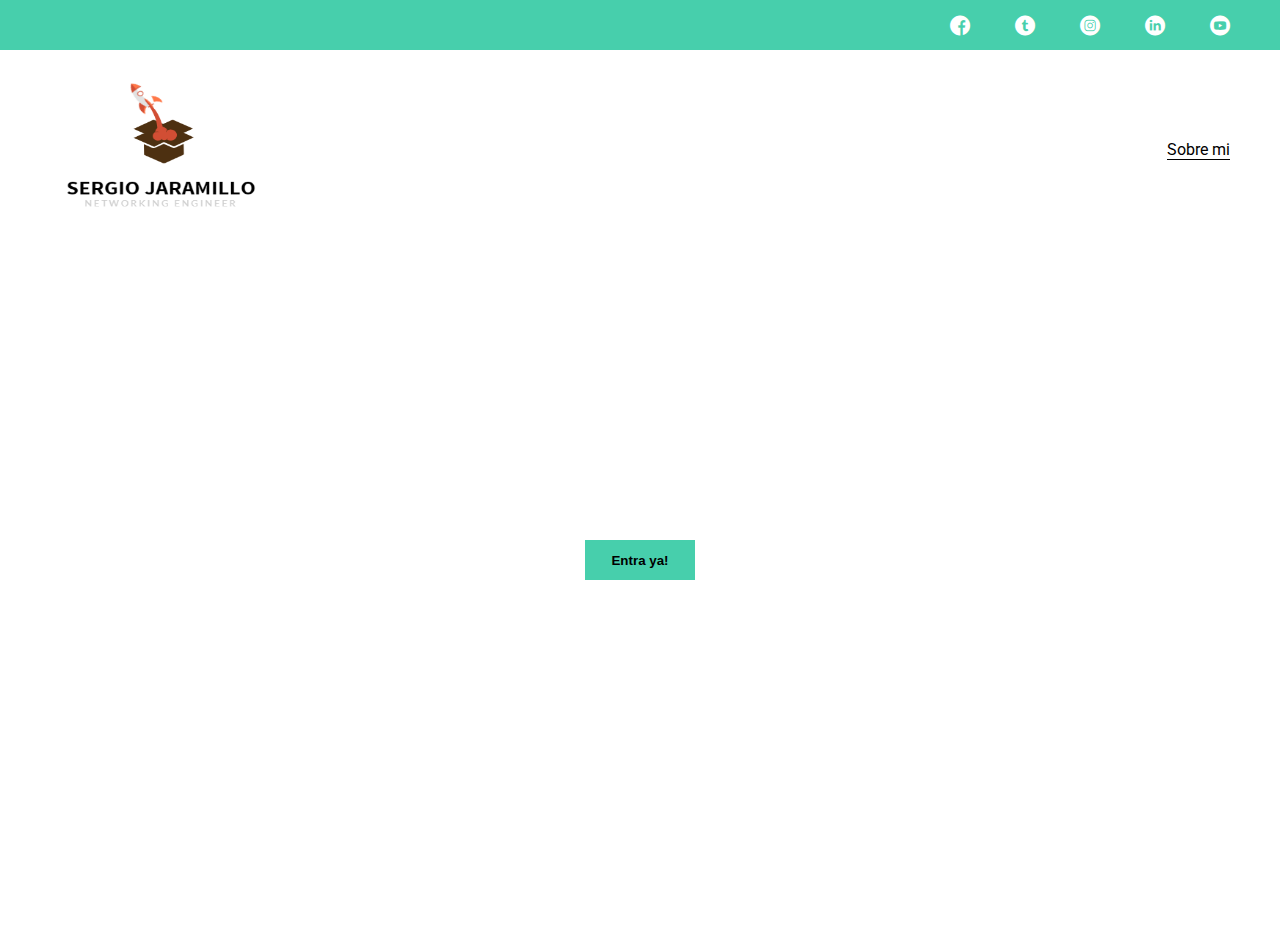
<file: index.html>
<!DOCTYPE html>
<html lang="en">
<head>
    <meta charset="UTF-8">
    <meta name="viewport" content="width=device-width, initial-scale=1.0">
    <link rel="stylesheet" href="css/styles.css">
    <link rel="stylesheet" href="assets/Social Media/font/flaticon.css">
    <title>Sergio Jaramillo Blog</title>
</head>
<body>
    <header>
        <section class="header-icons-container">
            <div class="icons">
                <a href="https://www.facebook.com/sergiofjc/"><span class="flaticon-001-facebook"></span></a>
                <a href="https://twitter.com/Sergiofjc28"><span class="flaticon-002-twitter"></span></a>
                <a href="https://www.instagram.com/sergiof28/?hl=es-la"><span class="flaticon-011-instagram"></span></a>
                <a href=""><span class="flaticon-010-linkedin"></span></a>
                <a href=""><span class="flaticon-008-youtube"></span></a>
            </div>
        </section>
        <nav >
            <section class="nav-logo-container">
                <a href=""><img src="assets/logo.png" alt=""  height="190px"></a>
            </section>
          </body>
</html>  <section class="profile-link">
                <a href="perfil.html">Sobre mi</a>
            </section>
        </nav>
    </header>
<main class="main">
    <section class="main-section">
        <div>
            <div class="main-text">
            <p>Conoce las novedades y <br> noticias del mundo tech</p>    
            </div>
            <div>
                <form action="#">
                    <button class="main-button"><strong> <a href="blogs.html">Entra ya!</a> </strong></button>
                </form>
            </div>
        </div>
    </section>




</main>
</file>
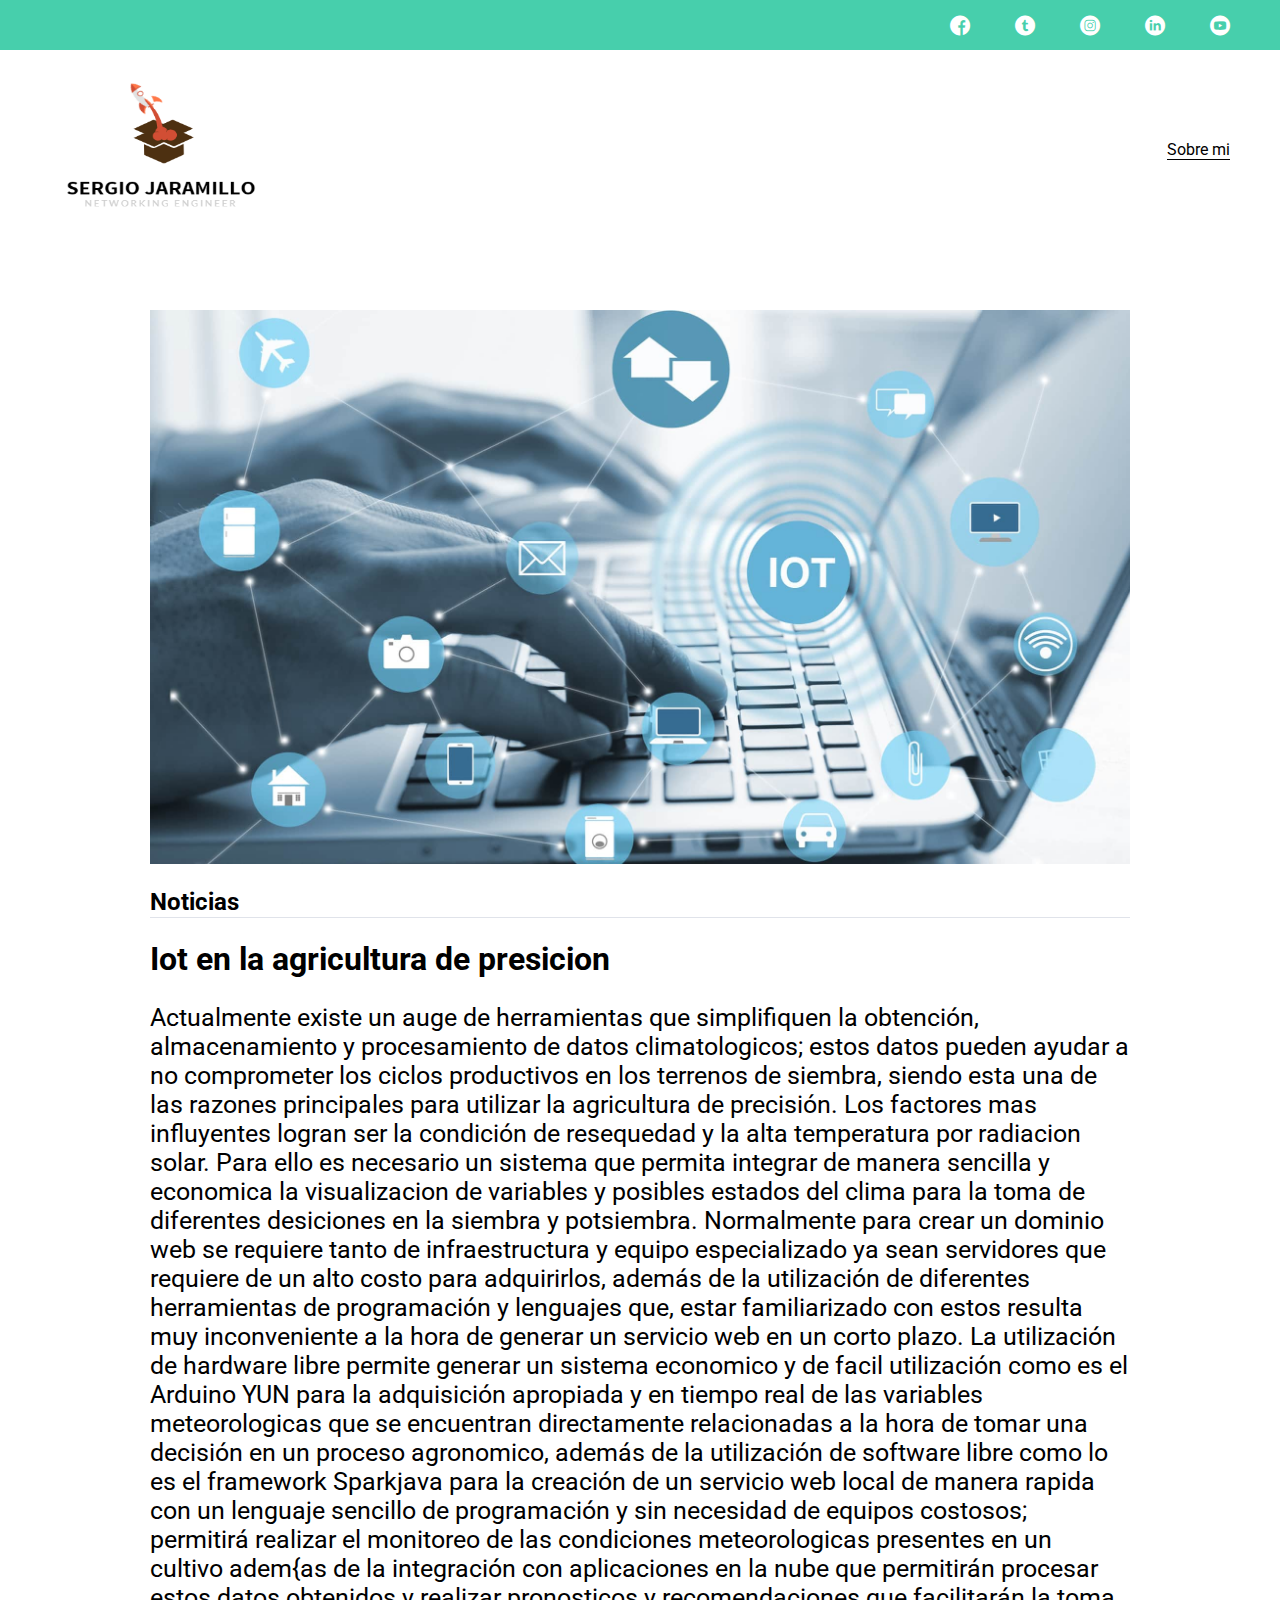
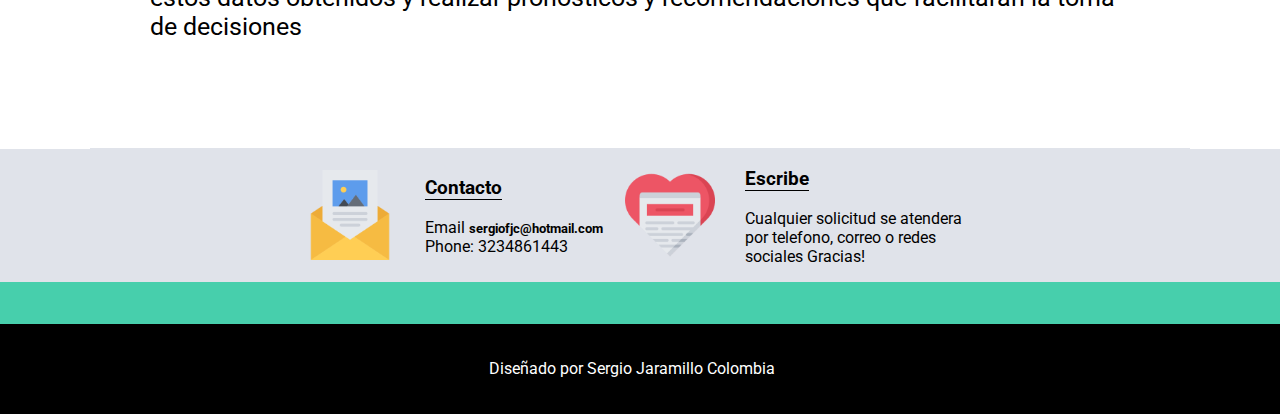
<file: blog.html>
<!DOCTYPE html>
<html lang="en">
<head>
    <meta charset="UTF-8">
    <meta name="viewport" content="width=device-width, initial-scale=1.0">
    <link rel="stylesheet" href="css/styles.css">
    <link rel="stylesheet" href="assets/Social Media/font/flaticon.css">
    <link href="https://emoji-css.afeld.me/emoji.css" rel="stylesheet">

    <title>Sergio Jaramillo Blog</title>
</head>
<body>
    <header>
        <section class="header-icons-container">
            <div class="icons">
                <a href=""><span class="flaticon-001-facebook"></span></a>
                <a href=""><span class="flaticon-002-twitter"></span></a>
                <a href=""><span class="flaticon-011-instagram"></span></a>
                <a href=""><span class="flaticon-010-linkedin"></span></a>
                <a href=""><span class="flaticon-008-youtube"></span></a>
            </div>
        </section>
        <nav >
            <section class="nav-logo-container">
                <a href=""><img src="assets/logo.png" alt=""  height="190px"></a>
            </section>
            <section class="profile-link">
                <a href="perfil.html">Sobre mi</a>
            </section>
        </nav>
    </header>
    <main class="blog-main">
        <section class="blog-image">
            <img src="assets/iot2.jpg" alt="">
        </section>
        <section class="blog-text">
            <h2>Noticias</h2>
            <h1>Iot en la agricultura de presicion</h1>
            <p> Actualmente existe un auge de herramientas que simplifiquen la obtención, almacenamiento y procesamiento de  datos climatologicos; estos datos pueden ayudar a no comprometer los ciclos productivos en los terrenos de siembra, siendo esta una de las razones principales para utilizar la agricultura de precisión. Los factores mas influyentes logran ser la condición de resequedad y la alta temperatura por radiacion solar. Para ello es necesario un sistema que permita integrar de manera sencilla y economica la visualizacion de variables y posibles estados del clima para la toma de diferentes desiciones en la siembra y potsiembra.

                Normalmente para crear un dominio web se requiere tanto de infraestructura y equipo especializado ya sean servidores que requiere de un alto costo para adquirirlos, además de la utilización de diferentes herramientas de programación y lenguajes que, estar familiarizado con estos resulta muy inconveniente a la hora de generar un servicio web en un corto plazo.
                
                La utilización de hardware libre permite generar un sistema economico y de facil utilización como es el Arduino YUN para la adquisición apropiada y en tiempo real de las variables meteorologicas que se encuentran directamente relacionadas a la hora de tomar una decisión en un proceso agronomico, además de la utilización de software libre como lo es el framework Sparkjava para la creación de un servicio web local de manera rapida con un lenguaje sencillo de programación y sin necesidad de equipos costosos; permitirá realizar el monitoreo de las condiciones meteorologicas presentes en un cultivo adem{as de la integración con aplicaciones en la nube que permitirán procesar estos datos obtenidos y realizar pronosticos y recomendaciones que facilitarán la toma de decisiones 
                </p>
        </section>

    </main>
    
    <footer class="footer">
        <div class="footer-c">
            <div class="footer-l">
                <img src="assets/Iconos Blog/png/013-newsletter.png" alt="">
                <div class="footer-text">
                    <h3><a href="">Contacto</a></h3>
                    <p>Email <strong><small><a href="mailto:sergiofjc@hotmail.com">sergiofjc@hotmail.com</a> </small> </strong>  Phone: 3234861443</p>
                </div> 
            </div>
            <div class="footer-r">
                <img src="assets/Iconos Blog/png/006-like.png" alt="">
                <div class="footer-text">
                    <h3><a href="">Escribe</a></h3>
                    <p> Cualquier solicitud se atendera por telefono, correo o redes sociales Gracias!</p>
                </div> 
            </div>
            
        </div>
        <div class="footer-2c"></div>
        <div class="footer-3c"><p>Diseñado por Sergio Jaramillo Colombia &nbsp; &nbsp;<i class="em em-heavy_check_mark"></i></p></div>
        
    </footer>

</body>
</html>
</file>
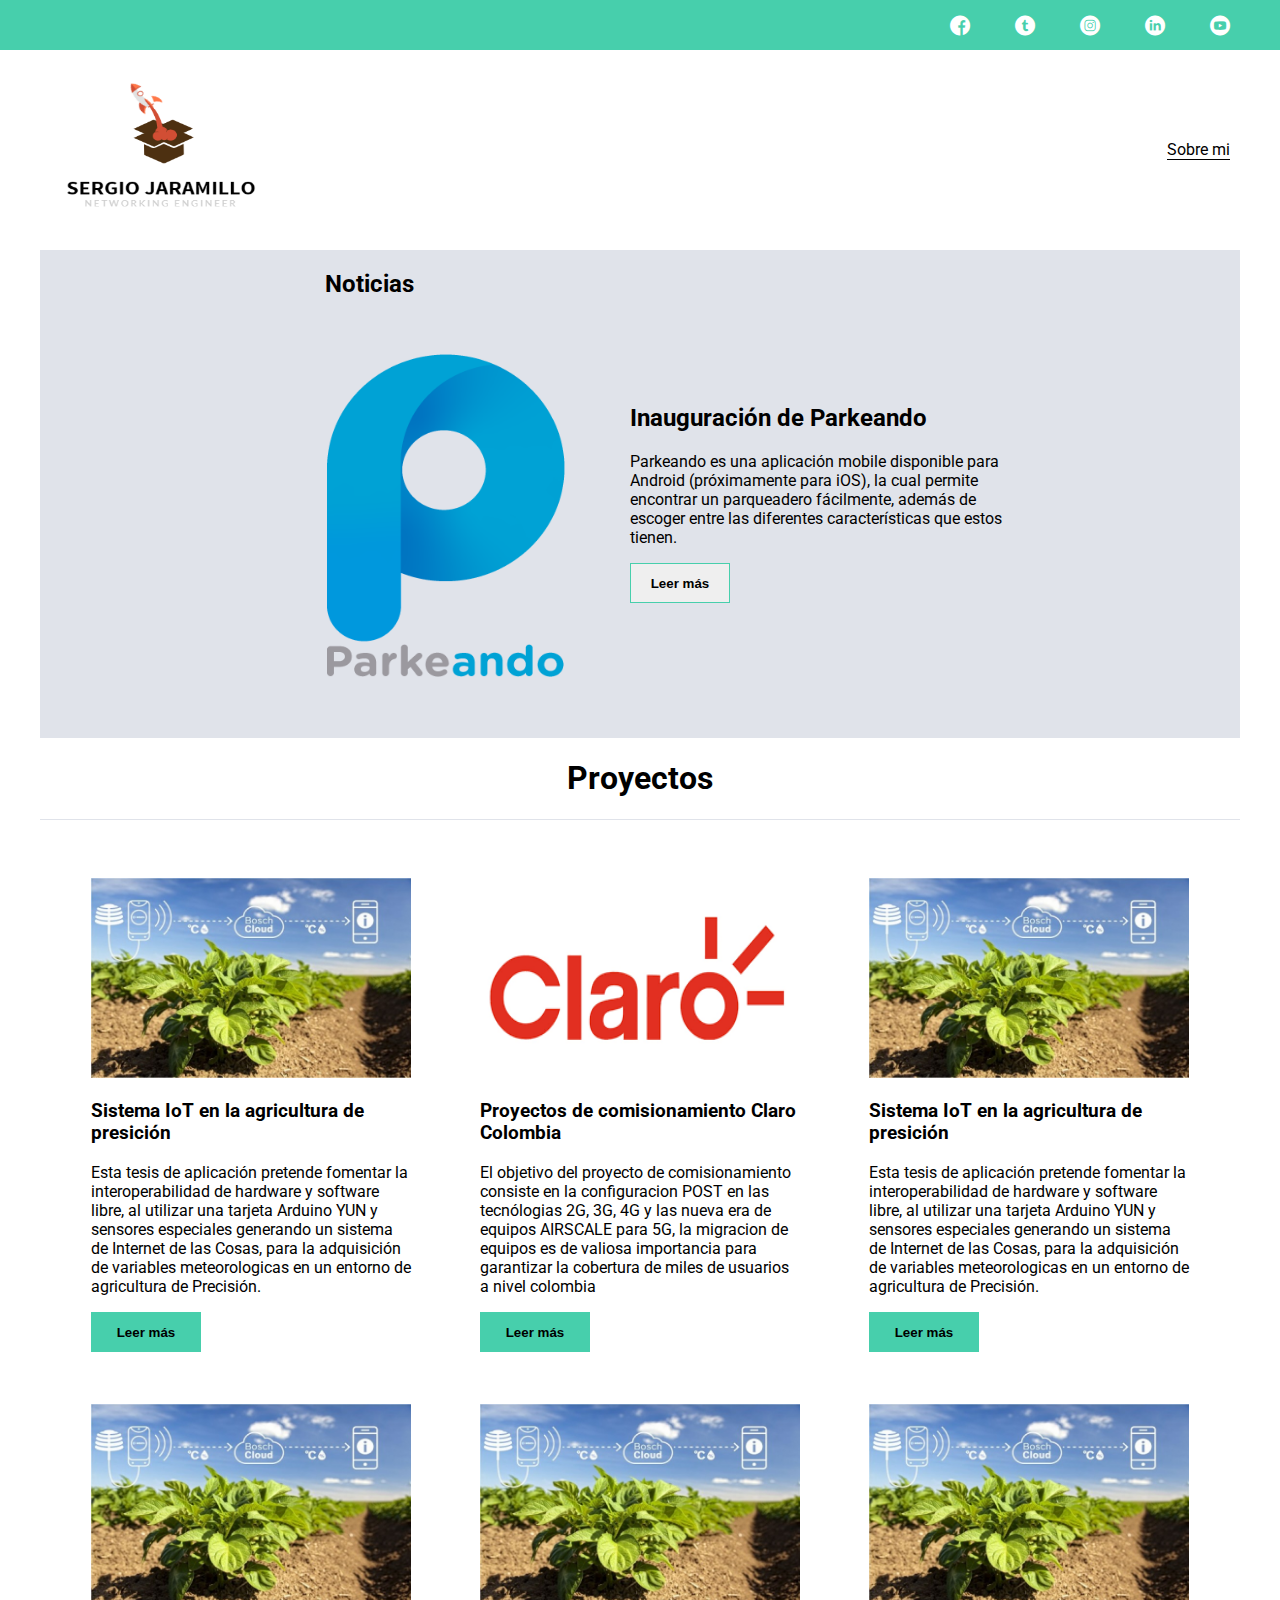
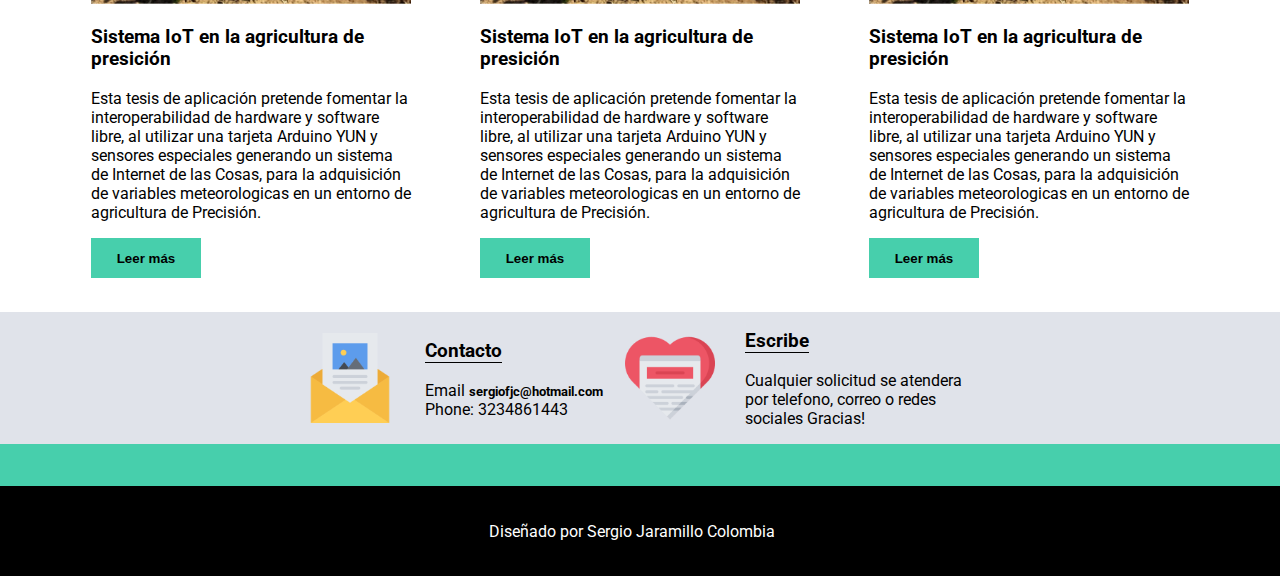
<file: blogs.html>
<!DOCTYPE html>
<html lang="en">
<head>
    <meta charset="UTF-8">
    <meta name="viewport" content="width=device-width, initial-scale=1.0">
    <link rel="stylesheet" href="css/styles.css">
    <link rel="stylesheet" href="assets/Social Media/font/flaticon.css">
    <link href="https://emoji-css.afeld.me/emoji.css" rel="stylesheet">

    <title>Sergio Jaramillo Blog</title>
</head>
<body>
    <header>
        <section class="header-icons-container">
            <div class="icons">
                <a href=""><span class="flaticon-001-facebook"></span></a>
                <a href=""><span class="flaticon-002-twitter"></span></a>
                <a href=""><span class="flaticon-011-instagram"></span></a>
                <a href=""><span class="flaticon-010-linkedin"></span></a>
                <a href=""><span class="flaticon-008-youtube"></span></a>
            </div>
        </section>
        <nav >
            <section class="nav-logo-container">
                <a href=""><img src="assets/logo.png" alt=""  height="190px"></a>
            </section>
            <section class="profile-link">
                <a href="perfil.html">Sobre mi</a>
            </section>
        </nav>
    </header>

    <main class=" grid-container main2">
        <section class="news">
            <div class="news-l">
                <h2>Noticias</h2>
                <figure>
                    <img width="300px" height="400px" src="assets/logop.png" alt="">
                </figure>
            </div>
            <div class="news-r">
                <h2>Inauguración de Parkeando</h2>
                <p>Parkeando es una aplicación mobile disponible para Android (próximamente para iOS), la cual permite encontrar un parqueadero fácilmente, además de escoger entre las diferentes características que estos tienen.</p>
                <button class="button-leer"><a href=""><strong>Leer más</strong> </a></button>
            </div>
        </section>
        <section class=" projects">
            <div class="projects-title">
                <h1>Proyectos</h1>
            </div>
            <div class="projects-main">
                <div class="project">
                    <img class="project-img" src="assets/iota.jpg" alt="">
                    <h3>Sistema IoT en la agricultura de presición</h3>
                    <p>Esta tesis de aplicación pretende fomentar la interoperabilidad de hardware y software libre, al utilizar una tarjeta Arduino YUN y sensores especiales generando un sistema de Internet de las Cosas, para la adquisición de variables meteorologicas en un entorno de agricultura de Precisión.</p>
                    <button class="main-button"><strong> <a href="blog.html">Leer más</a> </strong></button>
                </div>
                <div class="project">
                    <img class="project-img" src="assets/claro.png" alt="">
                    <h3>Proyectos de comisionamiento Claro Colombia</h3>
                    <p>El objetivo del proyecto de comisionamiento consiste en la configuracion POST en las tecnólogias 2G, 3G, 4G y las nueva era de equipos AIRSCALE para 5G, la migracion de equipos es de valiosa importancia para garantizar la cobertura de miles de usuarios a nivel colombia</p>
                    <button class="main-button"><strong> <a href="blogs.html">Leer más</a> </strong></button>
                </div>
                <div class="project">
                    <img class="project-img" src="assets/iota.jpg" alt="">
                    <h3>Sistema IoT en la agricultura de presición</h3>
                    <p>Esta tesis de aplicación pretende fomentar la interoperabilidad de hardware y software libre, al utilizar una tarjeta Arduino YUN y sensores especiales generando un sistema de Internet de las Cosas, para la adquisición de variables meteorologicas en un entorno de agricultura de Precisión.</p>
                    <button class="main-button"><strong> <a href="blogs.html">Leer más</a> </strong></button>
                </div>
                <div class="project">
                    <img class="project-img" src="assets/iota.jpg" alt="">
                    <h3>Sistema IoT en la agricultura de presición</h3>
                    <p>Esta tesis de aplicación pretende fomentar la interoperabilidad de hardware y software libre, al utilizar una tarjeta Arduino YUN y sensores especiales generando un sistema de Internet de las Cosas, para la adquisición de variables meteorologicas en un entorno de agricultura de Precisión.</p>
                    <button class="main-button"><strong> <a href="blogs.html">Leer más</a> </strong></button>
                </div>
                <div class="project">
                    <img class="project-img" src="assets/iota.jpg" alt="">
                    <h3>Sistema IoT en la agricultura de presición</h3>
                    <p>Esta tesis de aplicación pretende fomentar la interoperabilidad de hardware y software libre, al utilizar una tarjeta Arduino YUN y sensores especiales generando un sistema de Internet de las Cosas, para la adquisición de variables meteorologicas en un entorno de agricultura de Precisión.</p>
                    <button class="main-button"><strong> <a href="blogs.html">Leer más</a> </strong></button>
                </div>
                <div class="project">
                    <img class="project-img" src="assets/iota.jpg" alt="">
                    <h3>Sistema IoT en la agricultura de presición</h3>
                    <p>Esta tesis de aplicación pretende fomentar la interoperabilidad de hardware y software libre, al utilizar una tarjeta Arduino YUN y sensores especiales generando un sistema de Internet de las Cosas, para la adquisición de variables meteorologicas en un entorno de agricultura de Precisión.</p>
                    <button class="main-button"><strong> <a href="blogs.html">Leer más</a> </strong></button>
                </div>
              
            </div>

        </section>
    </main>
    <footer class="footer">
        <div class="footer-c">
            <div class="footer-l">
                <img src="assets/Iconos Blog/png/013-newsletter.png" alt="">
                <div class="footer-text">
                    <h3><a href="">Contacto</a></h3>
                    <p>Email <strong><small><a href="mailto:sergiofjc@hotmail.com">sergiofjc@hotmail.com</a> </small> </strong>  Phone: 3234861443</p>
                </div> 
            </div>
            <div class="footer-r">
                <img src="assets/Iconos Blog/png/006-like.png" alt="">
                <div class="footer-text">
                    <h3><a href="">Escribe</a></h3>
                    <p> Cualquier solicitud se atendera por telefono, correo o redes sociales Gracias!</p>
                </div> 
            </div>
            
        </div>
        <div class="footer-2c"></div>
        <div class="footer-3c"><p>Diseñado por Sergio Jaramillo Colombia &nbsp; &nbsp;<i class="em em-heavy_check_mark"></i></p></div>
        
    </footer>

</body>
</html>
</file>
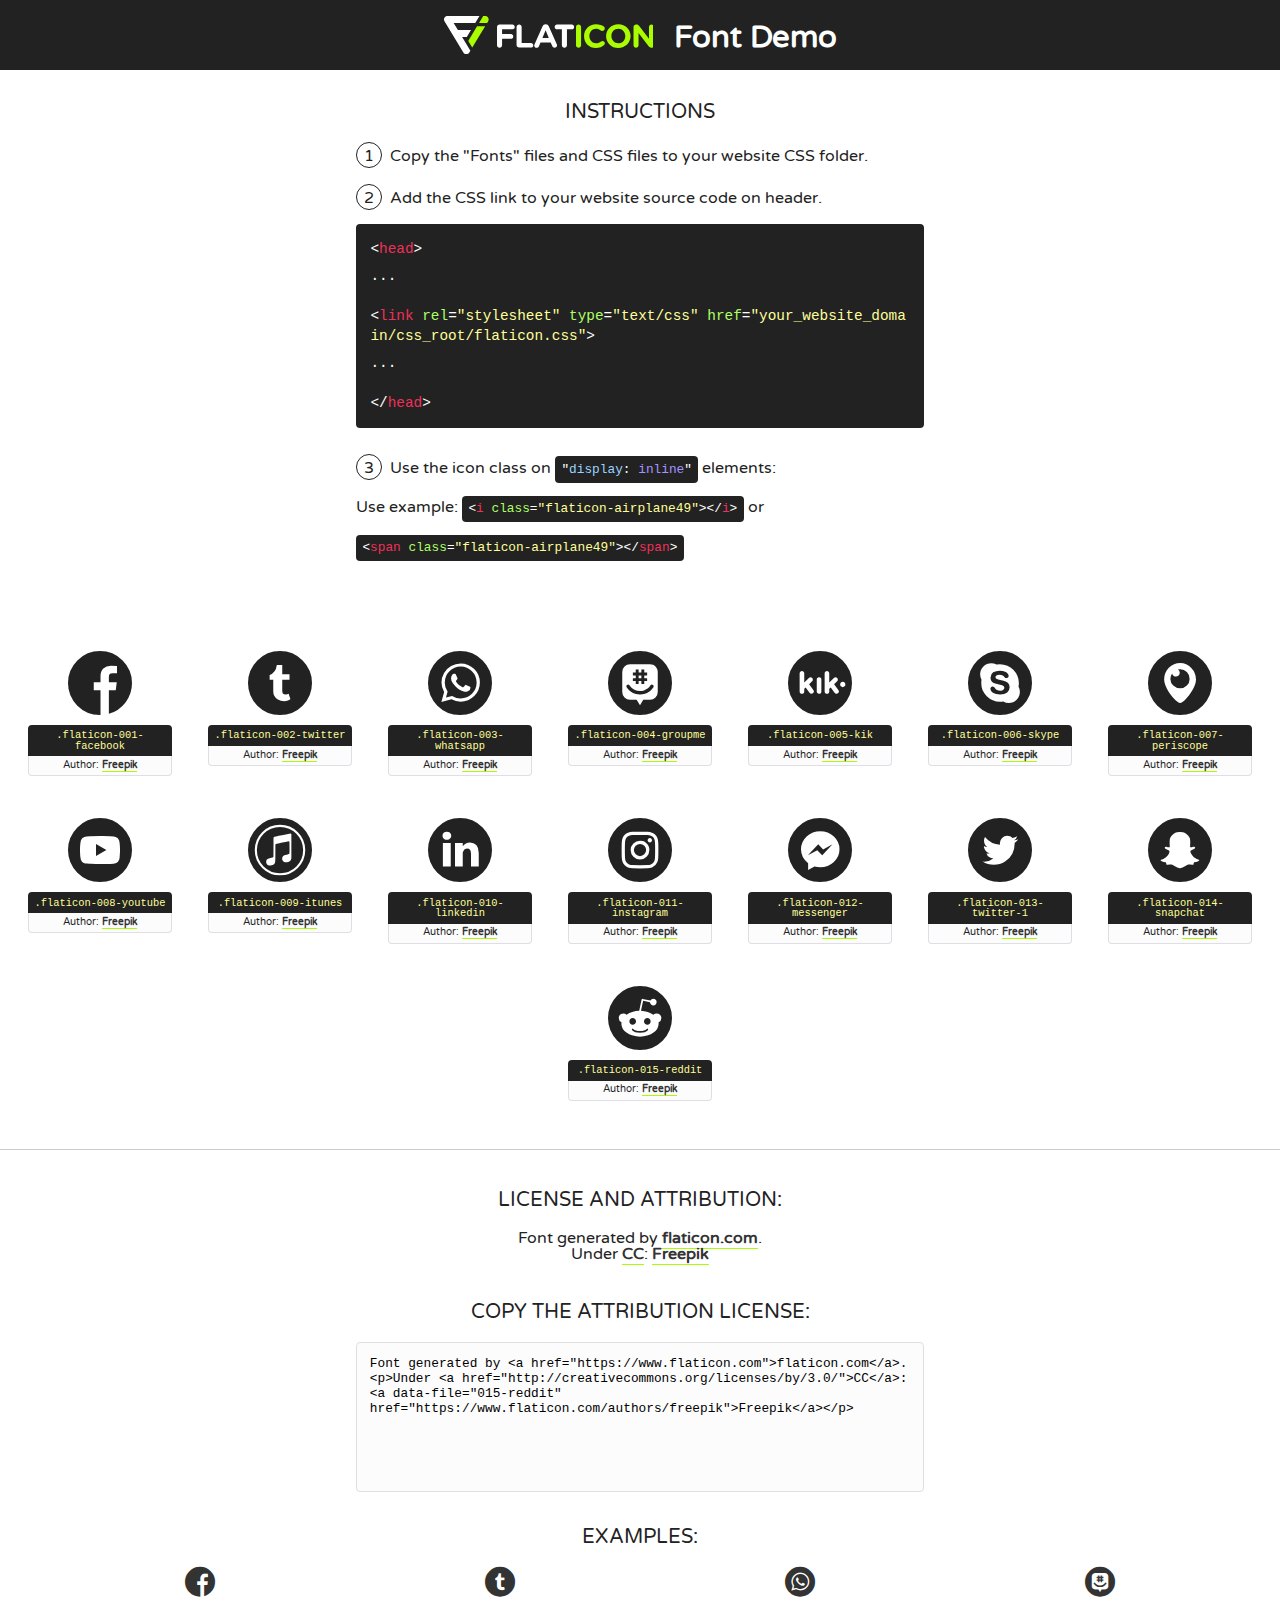
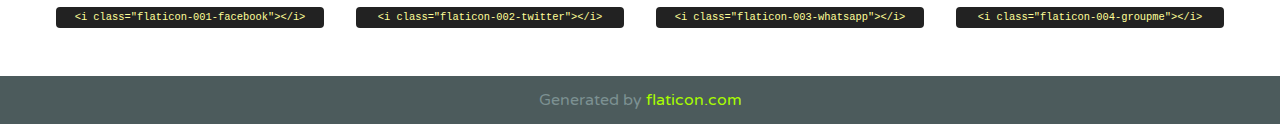
<file: assets/Social Media/font/flaticon.html>
<!DOCTYPE html>
<!--
  Flaticon icon font: Flaticon
  Creation date: 20/12/2018 09:27
-->
<html>
<!DOCTYPE html>
<html>

<head>
    <title>Flaticon WebFont</title>
    <link href="http://fonts.googleapis.com/css?family=Varela+Round" rel="stylesheet" type="text/css" />
    <link rel="stylesheet" type="text/css" href="flaticon.css">
    <meta charset="UTF-8">
    <style>
    html, body, div, span, applet, object, iframe,
    h1, h2, h3, h4, h5, h6, p, blockquote, pre,
    a, abbr, acronym, address, big, cite, code,
    del, dfn, em, img, ins, kbd, q, s, samp,
    small, strike, strong, sub, sup, tt, var,
    b, u, i, center,
    dl, dt, dd, ol, ul, li,
    fieldset, form, label, legend,
    table, caption, tbody, tfoot, thead, tr, th, td,
    article, aside, canvas, details, embed, 
    figure, figcaption, footer, header, hgroup, 
    menu, nav, output, ruby, section, summary,
    time, mark, audio, video {
        margin: 0;
        padding: 0;
        border: 0;
        font-size: 100%;
        font: inherit;
        vertical-align: baseline;
    }
    /* HTML5 display-role reset for older browsers */
    article, aside, details, figcaption, figure, 
    footer, header, hgroup, menu, nav, section {
        display: block;
    }
    body {
        line-height: 1;
    }
    ol, ul {
        list-style: none;
    }
    blockquote, q {
        quotes: none;
    }
    blockquote:before, blockquote:after,
    q:before, q:after {
        content: '';
        content: none;
    }
    table {
        border-collapse: collapse;
        border-spacing: 0;
    }
    body {
        font-family: 'Varela Round', Helvetica, Arial, sans-serif;
        font-size: 16px;
        color: #222;
    }
    a {
        color: #333;
        border-bottom: 1px solid #a9fd00;
        font-weight: bold;
        text-decoration: none;
    }
    * {
        -moz-box-sizing: border-box;
        -webkit-box-sizing: border-box;
        box-sizing: border-box;
        margin: 0;
        padding: 0;
    }
    [class^="flaticon-"]:before, [class*=" flaticon-"]:before, [class^="flaticon-"]:after, [class*=" flaticon-"]:after {
        font-family: Flaticon;
        font-size: 30px;
        font-style: normal;
        margin-left: 20px;
        color: #333;
    }
    .wrapper {
        max-width: 600px;
        margin: auto;
        padding: 0 1em;
    }
    .title {
        font-size: 1.25em;
        text-align: center;
        margin-bottom: 1em;
        text-transform: uppercase;
    }
    header {
        text-align: center;
        background-color: #222;
        color: #fff;
        padding: 1em;
    }
    header .logo {
        width: 210px;
        height: 38px;
        display: inline-block;
        vertical-align: middle;
        margin-right: 1em;
        border: none;
    }
    header strong {
        font-size: 1.95em;
        font-weight: bold;
        vertical-align: middle;
        margin-top: 5px;
        display: inline-block;
    }
    .demo {
        margin: 2em auto;
        line-height: 1.25em;
    }
    .demo ul li {
        margin-bottom: 1em;
    }
    .demo ul li .num {
        color: #222;
        border-radius: 20px;
        display: inline-block;
        width: 26px;
        padding: 3px;
        height: 26px;
        text-align: center;
        margin-right: 0.5em;
        border: 1px solid #222;
    }
    .demo ul li code {
        background-color: #222;
        border-radius: 4px;
        padding: 0.25em 0.5em;
        display: inline-block;
        color: #fff;
        font-family: Consolas,Monaco,Lucida Console,Liberation Mono,DejaVu Sans Mono,Bitstream Vera Sans Mono,Courier New, monospace;
        font-weight: lighter;
        margin-top: 1em;
        font-size: 0.8em;
        word-break: break-all;
    }
    .demo ul li code.big {
        padding: 1em;
        font-size: 0.9em;
    }
    .demo ul li code .red {
        color: #EF3159;
    }
    .demo ul li code .green {
        color: #ACFF65;
    }
    .demo ul li code .yellow {
        color: #FFFF99;
    }
    .demo ul li code .blue {
        color: #99D3FF;
    }
    .demo ul li code .purple {
        color: #A295FF;
    }
    .demo ul li code .dots {
        margin-top: 0.5em;
        display: block;
    }
    #glyphs {
        border-bottom: 1px solid #ccc;
        padding: 2em 0;
        text-align: center;
    }
    .glyph {
        display: inline-block;
        width: 9em;
        margin: 1em;
        text-align: center;
        vertical-align: top;
        background: #FFF;
    }
    .glyph .glyph-icon {
        padding: 10px;
        display: block;
        font-family:"Flaticon";
        font-size: 64px;
        line-height: 1;
    }
    .glyph .glyph-icon:before {
        font-size: 64px;
        color: #222;
        margin-left: 0;
    }
    .class-name {
        font-size: 0.65em;
        background-color: #222;
        color: #fff;
        border-radius: 4px 4px 0 0;
        padding: 0.5em;
        color: #FFFF99;
        font-family: Consolas,Monaco,Lucida Console,Liberation Mono,DejaVu Sans Mono,Bitstream Vera Sans Mono,Courier New, monospace;
    }
    .author-name {
        font-size: 0.6em;
        background-color: #fcfcfd;
        border: 1px solid #DEDEE4;
        border-top: 0;
        border-radius: 0 0 4px 4px;
        padding: 0.5em;
    }
    .class-name:last-child {
        font-size: 10px;
        color:#888;
    }
    .class-name:last-child a {
        font-size: 10px;
        color:#555;
    }
    .class-name:last-child a:hover {
        color:#a9fd00;
    }
    .glyph > input {
        display: block;
        width: 100px;
        margin: 5px auto;
        text-align: center;
        font-size: 12px;
        cursor: text;
    }
    .glyph > input.icon-input {
        font-family:"Flaticon";
        font-size: 16px;
        margin-bottom: 10px;
    }
    .attribution .title {
        margin-top: 2em;
    }
    .attribution textarea {
        background-color: #fcfcfd;
        padding: 1em;
        border: none;
        box-shadow: none;
        border: 1px solid #DEDEE4;
        border-radius: 4px;
        resize: none;
        width: 100%;
        height: 150px;
        font-size: 0.8em;
        font-family: Consolas,Monaco,Lucida Console,Liberation Mono,DejaVu Sans Mono,Bitstream Vera Sans Mono,Courier New, monospace;
        -webkit-appearance: none;
    }
    .iconsuse {
        margin: 2em auto;
        text-align: center;
        max-width: 1200px;
    }
    .iconsuse:after {
        content: '';
        display: table;
        clear: both;
    }
    .iconsuse .image {
        float: left;
        width: 25%;
        padding: 0 1em;
    }
    .iconsuse .image p {
        margin-bottom: 1em;
    }
    .iconsuse .image span {
        display: block;
        font-size: 0.65em;
        background-color: #222;
        color: #fff;
        border-radius: 4px;
        padding: 0.5em;
        color: #FFFF99;
        margin-top: 1em;
        font-family: Consolas,Monaco,Lucida Console,Liberation Mono,DejaVu Sans Mono,Bitstream Vera Sans Mono,Courier New, monospace;
    }
    #footer {
        text-align: center;
        background-color: #4C5B5C;
        color: #7c9192;
        padding: 1em;
    }
    #footer a {
        border: none;
        color: #a9fd00;
        font-weight: normal;
    }
    @media (max-width: 960px) {
        .iconsuse .image {
            width: 50%;
        }
    }
    @media (max-width: 560px) {
        .iconsuse .image {
            width: 100%;
        }
    }
    </style>
</head>

<body class="characters-off">

    <header>
        <a href="https://www.flaticon.com" target="_blank" class="logo">
            <svg version="1.1" xmlns="http://www.w3.org/2000/svg" xmlns:xlink="http://www.w3.org/1999/xlink" xmlns:a="http://ns.adobe.com/AdobeSVGViewerExtensions/3.0/" viewBox="0 0 560.875 102.036" enable-background="new 0 0 560.875 102.036" xml:space="preserve">
                <defs>
                </defs>
                <g>
                    <g class="letters">
                        <path fill="#ffffff" d="M141.596,29.675c0-3.777,2.985-6.767,6.764-6.767h34.438c3.426,0,6.15,2.728,6.15,6.15
                        c0,3.43-2.724,6.149-6.15,6.149h-27.674v13.091h23.719c3.429,0,6.151,2.724,6.151,6.15c0,3.43-2.723,6.149-6.151,6.149h-23.719
                        v17.574c0,3.773-2.986,6.761-6.764,6.761c-3.779,0-6.764-2.989-6.764-6.761V29.675z"></path>
                        <path fill="#ffffff" d="M193.844,29.149c0-3.781,2.985-6.767,6.764-6.767c3.776,0,6.763,2.985,6.763,6.767v42.957h25.039
                        c3.426,0,6.149,2.726,6.149,6.153c0,3.425-2.723,6.15-6.149,6.15h-31.802c-3.779,0-6.764-2.986-6.764-6.768V29.149z"></path>
                        <path fill="#ffffff" d="M241.891,75.71l21.438-48.407c1.492-3.341,4.215-5.357,7.906-5.357h0.792
                        c3.686,0,6.323,2.017,7.815,5.357l21.439,48.407c0.436,0.967,0.701,1.845,0.701,2.723c0,3.602-2.809,6.501-6.414,6.501
                        c-3.161,0-5.269-1.845-6.499-4.655l-4.132-9.661h-27.059l-4.301,10.102c-1.144,2.631-3.426,4.214-6.237,4.214
                        c-3.517,0-6.24-2.81-6.24-6.325C241.1,77.64,241.451,76.677,241.891,75.71z M279.932,58.666l-8.521-20.297l-8.526,20.297H279.932
                        z"></path>
                        <path fill="#ffffff" d="M314.864,35.387H301.86c-3.429,0-6.239-2.813-6.239-6.238c0-3.429,2.811-6.24,6.239-6.24h39.533
                        c3.426,0,6.237,2.811,6.237,6.24c0,3.425-2.811,6.238-6.237,6.238h-13.001v42.785c0,3.773-2.99,6.761-6.764,6.761
                        c-3.779,0-6.764-2.989-6.764-6.761V35.387z"></path>
                        <path fill="#A9FD00" d="M352.615,29.149c0-3.781,2.985-6.767,6.767-6.767c3.774,0,6.761,2.985,6.761,6.767v49.024
                        c0,3.773-2.987,6.761-6.761,6.761c-3.781,0-6.767-2.989-6.767-6.761V29.149z"></path>
                        <path fill="#A9FD00" d="M374.132,53.836v-0.179c0-17.481,13.178-31.801,32.065-31.801c9.22,0,15.459,2.458,20.557,6.238
                        c1.402,1.054,2.637,2.985,2.637,5.357c0,3.692-2.985,6.59-6.681,6.59c-1.845,0-3.071-0.702-4.044-1.319
                        c-3.776-2.813-7.729-4.393-12.562-4.393c-10.364,0-17.831,8.611-17.831,19.154v0.173c0,10.542,7.291,19.329,17.831,19.329
                        c5.715,0,9.492-1.756,13.359-4.834c1.049-0.874,2.458-1.491,4.039-1.491c3.429,0,6.325,2.813,6.325,6.236
                        c0,2.106-1.056,3.78-2.282,4.834c-5.539,4.834-12.036,7.733-21.878,7.733C387.572,85.464,374.132,71.493,374.132,53.836z"></path>
                        <path fill="#A9FD00" d="M433.009,53.836v-0.179c0-17.481,13.79-31.801,32.766-31.801c18.981,0,32.592,14.143,32.592,31.628v0.173
                        c0,17.483-13.785,31.807-32.769,31.807C446.625,85.464,433.009,71.32,433.009,53.836z M484.224,53.836v-0.179
                        c0-10.539-7.725-19.326-18.626-19.326c-10.893,0-18.449,8.611-18.449,19.154v0.173c0,10.542,7.73,19.329,18.626,19.329
                        C476.676,72.986,484.224,64.378,484.224,53.836z"></path>
                        <path fill="#A9FD00" d="M506.233,29.321c0-3.774,2.99-6.763,6.767-6.763h1.401c3.252,0,5.183,1.583,7.029,3.953l26.093,34.265
                        V29.059c0-3.692,2.99-6.677,6.681-6.677c3.683,0,6.671,2.985,6.671,6.677v48.934c0,3.78-2.987,6.765-6.764,6.765h-0.436
                        c-3.257,0-5.188-1.581-7.034-3.953l-27.056-35.492v32.944c0,3.687-2.985,6.676-6.678,6.676c-3.683,0-6.673-2.989-6.673-6.676
                        V29.321z"></path>
                    </g>
                    <g class="insignia">
                        <path fill="#ffffff" d="M48.372,56.137h12.517l11.156-18.537H37.186L25.688,18.539h57.825L94.668,0H9.271
                        C5.925,0,2.842,1.801,1.198,4.716c-1.644,2.907-1.593,6.482,0.134,9.343l50.38,83.501c1.678,2.781,4.689,4.476,7.938,4.476
                        c3.246,0,6.257-1.695,7.935-4.476l2.898-4.804L48.372,56.137z"></path>
                        <g class="i">
                            <path fill="#A9FD00" d="M93.575,18.539h0.031v0.004l21.652,0.004l2.705-4.488c1.727-2.861,1.778-6.436,0.133-9.343
                            C116.454,1.801,113.371,0,110.026,0h-5.294L93.575,18.539z"></path>
                            <polygon fill="#A9FD00" points="88.291,27.356 64.725,66.486 75.519,84.404 109.942,27.356"></polygon>
                        </g>
                    </g>
                </g>
            </svg>
        </a>
        <strong>Font Demo</strong>
    </header>


    <section class="demo wrapper">

        <p class="title">Instructions</p>

        <ul>
            <li>
                <span class="num">1</span>Copy the "Fonts" files and CSS files to your website CSS folder.
            </li>
            <li>
                <span class="num">2</span>Add the CSS link to your website source code on header.
                <code class="big">
                    &lt;<span class="red">head</span>&gt;
                    <br/><span class="dots">...</span>
                    <br/>&lt;<span class="red">link</span> <span class="green">rel</span>=<span class="yellow">"stylesheet"</span> <span class="green">type</span>=<span class="yellow">"text/css"</span> <span class="green">href</span>=<span class="yellow">"your_website_domain/css_root/flaticon.css"</span>&gt;
                    <br/><span class="dots">...</span>
                    <br/>&lt;/<span class="red">head</span>&gt;
                </code>
            </li>

            <li>
                <p>
                    <span class="num">3</span>Use the icon class on <code>"<span class="blue">display</span>:<span class="purple"> inline</span>"</code> elements:
                    <br />
                    Use example: <code>&lt;<span class="red">i</span> <span class="green">class</span>=<span class="yellow">&quot;flaticon-airplane49&quot;</span>&gt;&lt;/<span class="red">i</span>&gt;</code> or <code>&lt;<span class="red">span</span> <span class="green">class</span>=<span class="yellow">&quot;flaticon-airplane49&quot;</span>&gt;&lt;/<span class="red">span</span>&gt;</code>
            </li>
        </ul>

    </section>




   <section id="glyphs">          
    
      
        <div class="glyph"><div class="glyph-icon flaticon-001-facebook"></div>
            <div class="class-name">.flaticon-001-facebook</div>
            <div class="author-name">Author: <a data-file="001-facebook" href="https://www.flaticon.com/authors/freepik">Freepik</a> </div> 
        </div>        
        
        <div class="glyph"><div class="glyph-icon flaticon-002-twitter"></div>
            <div class="class-name">.flaticon-002-twitter</div>
            <div class="author-name">Author: <a data-file="002-twitter" href="https://www.flaticon.com/authors/freepik">Freepik</a> </div> 
        </div>        
        
        <div class="glyph"><div class="glyph-icon flaticon-003-whatsapp"></div>
            <div class="class-name">.flaticon-003-whatsapp</div>
            <div class="author-name">Author: <a data-file="003-whatsapp" href="https://www.flaticon.com/authors/freepik">Freepik</a> </div> 
        </div>        
        
        <div class="glyph"><div class="glyph-icon flaticon-004-groupme"></div>
            <div class="class-name">.flaticon-004-groupme</div>
            <div class="author-name">Author: <a data-file="004-groupme" href="https://www.flaticon.com/authors/freepik">Freepik</a> </div> 
        </div>        
        
        <div class="glyph"><div class="glyph-icon flaticon-005-kik"></div>
            <div class="class-name">.flaticon-005-kik</div>
            <div class="author-name">Author: <a data-file="005-kik" href="https://www.flaticon.com/authors/freepik">Freepik</a> </div> 
        </div>        
        
        <div class="glyph"><div class="glyph-icon flaticon-006-skype"></div>
            <div class="class-name">.flaticon-006-skype</div>
            <div class="author-name">Author: <a data-file="006-skype" href="https://www.flaticon.com/authors/freepik">Freepik</a> </div> 
        </div>        
        
        <div class="glyph"><div class="glyph-icon flaticon-007-periscope"></div>
            <div class="class-name">.flaticon-007-periscope</div>
            <div class="author-name">Author: <a data-file="007-periscope" href="https://www.flaticon.com/authors/freepik">Freepik</a> </div> 
        </div>        
        
        <div class="glyph"><div class="glyph-icon flaticon-008-youtube"></div>
            <div class="class-name">.flaticon-008-youtube</div>
            <div class="author-name">Author: <a data-file="008-youtube" href="https://www.flaticon.com/authors/freepik">Freepik</a> </div> 
        </div>        
        
        <div class="glyph"><div class="glyph-icon flaticon-009-itunes"></div>
            <div class="class-name">.flaticon-009-itunes</div>
            <div class="author-name">Author: <a data-file="009-itunes" href="https://www.flaticon.com/authors/freepik">Freepik</a> </div> 
        </div>        
        
        <div class="glyph"><div class="glyph-icon flaticon-010-linkedin"></div>
            <div class="class-name">.flaticon-010-linkedin</div>
            <div class="author-name">Author: <a data-file="010-linkedin" href="https://www.flaticon.com/authors/freepik">Freepik</a> </div> 
        </div>        
        
        <div class="glyph"><div class="glyph-icon flaticon-011-instagram"></div>
            <div class="class-name">.flaticon-011-instagram</div>
            <div class="author-name">Author: <a data-file="011-instagram" href="https://www.flaticon.com/authors/freepik">Freepik</a> </div> 
        </div>        
        
        <div class="glyph"><div class="glyph-icon flaticon-012-messenger"></div>
            <div class="class-name">.flaticon-012-messenger</div>
            <div class="author-name">Author: <a data-file="012-messenger" href="https://www.flaticon.com/authors/freepik">Freepik</a> </div> 
        </div>        
        
        <div class="glyph"><div class="glyph-icon flaticon-013-twitter-1"></div>
            <div class="class-name">.flaticon-013-twitter-1</div>
            <div class="author-name">Author: <a data-file="013-twitter-1" href="https://www.flaticon.com/authors/freepik">Freepik</a> </div> 
        </div>        
        
        <div class="glyph"><div class="glyph-icon flaticon-014-snapchat"></div>
            <div class="class-name">.flaticon-014-snapchat</div>
            <div class="author-name">Author: <a data-file="014-snapchat" href="https://www.flaticon.com/authors/freepik">Freepik</a> </div> 
        </div>        
        
        <div class="glyph"><div class="glyph-icon flaticon-015-reddit"></div>
            <div class="class-name">.flaticon-015-reddit</div>
            <div class="author-name">Author: <a data-file="015-reddit" href="https://www.flaticon.com/authors/freepik">Freepik</a> </div> 
        </div>        
        

    </section>



    <section class="attribution wrapper"   style="text-align:center;">

      <div class="title">License and attribution:</div><div class="attrDiv">Font generated by <a href="https://www.flaticon.com">flaticon.com</a>. <div><p>Under <a href="http://creativecommons.org/licenses/by/3.0/">CC</a>: <a data-file="015-reddit" href="https://www.flaticon.com/authors/freepik">Freepik</a></p>  </div>
      </div>
      <div class="title">Copy the Attribution License:</div>

    <textarea onclick="this.focus();this.select();">Font generated by &lt;a href=&quot;https://www.flaticon.com&quot;&gt;flaticon.com&lt;/a&gt;. <p>Under <a href="http://creativecommons.org/licenses/by/3.0/">CC</a>: <a data-file="015-reddit" href="https://www.flaticon.com/authors/freepik">Freepik</a></p>  
     </textarea>

    </section>

    <section class="iconsuse">

          <div class="title">Examples:</div>            
             
            <div class="image">
                <p>
                    <i class="glyph-icon flaticon-001-facebook"></i> 
                    <span>&lt;i class=&quot;flaticon-001-facebook&quot;&gt;&lt;/i&gt;</span>
                </p>
            </div>
            
            <div class="image">
                <p>
                    <i class="glyph-icon flaticon-002-twitter"></i> 
                    <span>&lt;i class=&quot;flaticon-002-twitter&quot;&gt;&lt;/i&gt;</span>
                </p>
            </div>
            
            <div class="image">
                <p>
                    <i class="glyph-icon flaticon-003-whatsapp"></i> 
                    <span>&lt;i class=&quot;flaticon-003-whatsapp&quot;&gt;&lt;/i&gt;</span>
                </p>
            </div>
            
            <div class="image">
                <p>
                    <i class="glyph-icon flaticon-004-groupme"></i> 
                    <span>&lt;i class=&quot;flaticon-004-groupme&quot;&gt;&lt;/i&gt;</span>
                </p>
            </div>
                       
        </div>
                            
    </section>

<div id="footer">
    <div>Generated by <a href="https://www.flaticon.com">flaticon.com</a>
    </div>
</div>



</body>
</html>
</file>
<file: css/styles.css>
@import url('https://fonts.googleapis.com/css2?family=Roboto:wght@100;700&display=swap');


body {
    margin: 0;
    padding: 0;
    font-family: 'Roboto', sans-serif;
}
a {
    text-decoration: none;
    display: inline;
    color: black;

}
header {
    width: 100%;
    height: 250px;
    display: grid;
    grid-template-rows: 1fr 1fr;
}

header .header-icons-container {
    width: 100%;
    height: 50px;
    display: grid;
    background-color: #47cfac;

}
header .header-icons-container .icons {
    width: 300px;
    height: auto;
    display: flex;
    align-items: center;
    justify-content: space-between ;
    justify-self: end;
    margin-right: 50px; 
}

header .icons span {
    color: white;
}

nav {
    display: grid;
    grid-template-columns: 1fr 1fr;
    /* height: 180px; */
}
nav .nav-logo-container {
    margin-left: 50px;
    height: 200px;

}
nav .nav-logo-container img {
    width: 220px;
    /* margin-top: 10px; */
}
nav .profile-link {
    display: flex;
    align-items: center;
    justify-content: flex-end;
    margin-right: 50px;
}
nav .profile-link a {
    color: black;
    border-bottom: 1px solid black;
}
.grid-container {
    max-width: 1200px;
    margin: auto;
}
.main {
    
    width: 100%;
    height: 700px;
    background-image: url('https://miro.medium.com/max/552/1*fXBo56b0tanSCNHo4O2eWw.jpeg');
    background-repeat: no-repeat;
    background-position: center;
    /* background-attachment: fixed; */
    background-size: 100% 100%;
    position: relative;
  
}
.main-section {
    height: 500px;
    width: 100%;
    text-align: center;
    position: absolute;
    top: 150px
}

.main-text {
    font-family: 'Roboto', sans-serif;
    color: white;
    font-size: xx-large;
    font-weight: 700;
    letter-spacing: 9px;
}
.main-button {
    color: black;
    background-color: #47cfac;  
    border: 0;
    height: 40px;
    width: 110px;
    cursor: pointer;
}
.main2 {
    
    font-family: 'Roboto', sans-serif;

}

.news {
    display: flex;
    align-items: center;
    justify-content: center;
    background-color: #E0E3EA;
}
.news-r {
    width: 400px;
    
}
.news-l h2 {
    padding-left: 75px;
}
.button-leer {
    border: 0;
    width: 100px;
    height: 40px;
    border: 1px solid    #47cfac;
    color: cornflowerblue;
}
.pojects {
    box-sizing: border-box;
    height: auto;
}
.projects-title {
    display: flex;
    justify-content: center;
    align-self: center;
    border-bottom: 1px solid #E0E3EA;
    margin-bottom: 40px;
    /* box-shadow: -4px 1px 1px; */
    /* margin-bottom: 60px; */
    /* margin-bottom: 40px; */
}
.projects-main {
    display: flex;
    justify-content: space-evenly;
    flex-wrap: wrap;
}
.project {
    width: 320px;
    height: 450px;
    /* border: 1px solid #47cfac; */
    border-radius: 10px;
    padding: 18px;
    /* box-shadow: 0 0 3px 2px; */
    margin-bottom: 40px;
}
.project-img {
    width: 100%;
    height: 200px;
}

.footer-c {
    display:flex;
    justify-content: center;
    background-color: #E0E3EA;
}
.footer-c img {
    height: 90px;
    margin-right: 30px;
}
.footer-l {
    display: flex;
    justify-content: center;
    align-items: center;
    /* margin-right: 25px; */
    width: 320px;
}
.footer-r {
    display: flex;
    justify-content: center;
    align-items: center;
    width: 350px;
}
.footer-text h3  a{
    border-bottom: 1px solid black;
}
.footer-2c {
    
    height: 40px;
    background-color: #47cfac;
    border: 1px solid  #47cfac;
}
.footer-3c {
    height: 90px;
    background-color: black;
}

.footer-3c {
    color: white;
    display: flex;
    align-items: center;
    justify-content: center;
}
.footer-3c p {
    width: 450px;
    text-align: center;
}
.blog-main {
    max-width: 980px;
    margin: auto;
    border-bottom: 1px solid #E0E3EA;
    padding: 60px;
}
.blog-image img {
    width: 100%;
}
.blog-text {
    height: 800px;
}
.blog-text h2{
    /* text-align: center; */
    border-bottom: 1px solid #E0E3EA;
    padding-bottom: 1px;
}
.blog-text p {
    font-size: 25px;
}

i {
    color: white;
    width: 20px;
    height: 20px;
}
@media  (max-width: 370px) {
   
nav .nav-logo-container {
    margin-left: 0;
}
.main2 {
    display: block;
    
}
.news {
    display: block;
    height: 620px;
}
.news-l {
    text-align: center;
    padding: auto
}
.news-l img {
    width: 70%;
    height: 70%;

}
.news-l h2 {
    padding-left: 0;
}
.news-r {
    width: 80%;
    margin: auto;
}
.footer-c {
    display: block;
    
}
.footer-l {
    margin: auto;
}
.footer-r {
    margin: auto;
}
.blog-text {
    height: auto;
}
.blog-main {
    padding: 25px;
    padding-bottom: 20px;
}
.blog-text p {
    font-size: 20px;
    margin-bottom: 0;
}
.main {
    position: fixed;
    height: 450px;
}
.main-section {
  position: relative;
  top: 30px;
  height: inherit;
  display: flex;
}

}
</file>
<file: assets/Social Media/font/flaticon.css>
/*
  	Flaticon icon font: Flaticon
  	Creation date: 20/12/2018 09:27
  	*/

@font-face {
  font-family: "Flaticon";
  src: url("./Flaticon.eot");
  src: url("./Flaticon.eot?#iefix") format("embedded-opentype"),
       url("./Flaticon.woff") format("woff"),
       url("./Flaticon.ttf") format("truetype"),
       url("./Flaticon.svg#Flaticon") format("svg");
  font-weight: normal;
  font-style: normal;
}

@media screen and (-webkit-min-device-pixel-ratio:0) {
  @font-face {
    font-family: "Flaticon";
    src: url("./Flaticon.svg#Flaticon") format("svg");
  }
}

[class^="flaticon-"]:before, [class*=" flaticon-"]:before,
[class^="flaticon-"]:after, [class*=" flaticon-"]:after {   
  font-family: Flaticon;
        font-size: 20px;
font-style: normal;
margin-left: 20px;
}

.flaticon-001-facebook:before { content: "\f100"; }
.flaticon-002-twitter:before { content: "\f101"; }
.flaticon-003-whatsapp:before { content: "\f102"; }
.flaticon-004-groupme:before { content: "\f103"; }
.flaticon-005-kik:before { content: "\f104"; }
.flaticon-006-skype:before { content: "\f105"; }
.flaticon-007-periscope:before { content: "\f106"; }
.flaticon-008-youtube:before { content: "\f107"; }
.flaticon-009-itunes:before { content: "\f108"; }
.flaticon-010-linkedin:before { content: "\f109"; }
.flaticon-011-instagram:before { content: "\f10a"; }
.flaticon-012-messenger:before { content: "\f10b"; }
.flaticon-013-twitter-1:before { content: "\f10c"; }
.flaticon-014-snapchat:before { content: "\f10d"; }
.flaticon-015-reddit:before { content: "\f10e"; }
</file>
